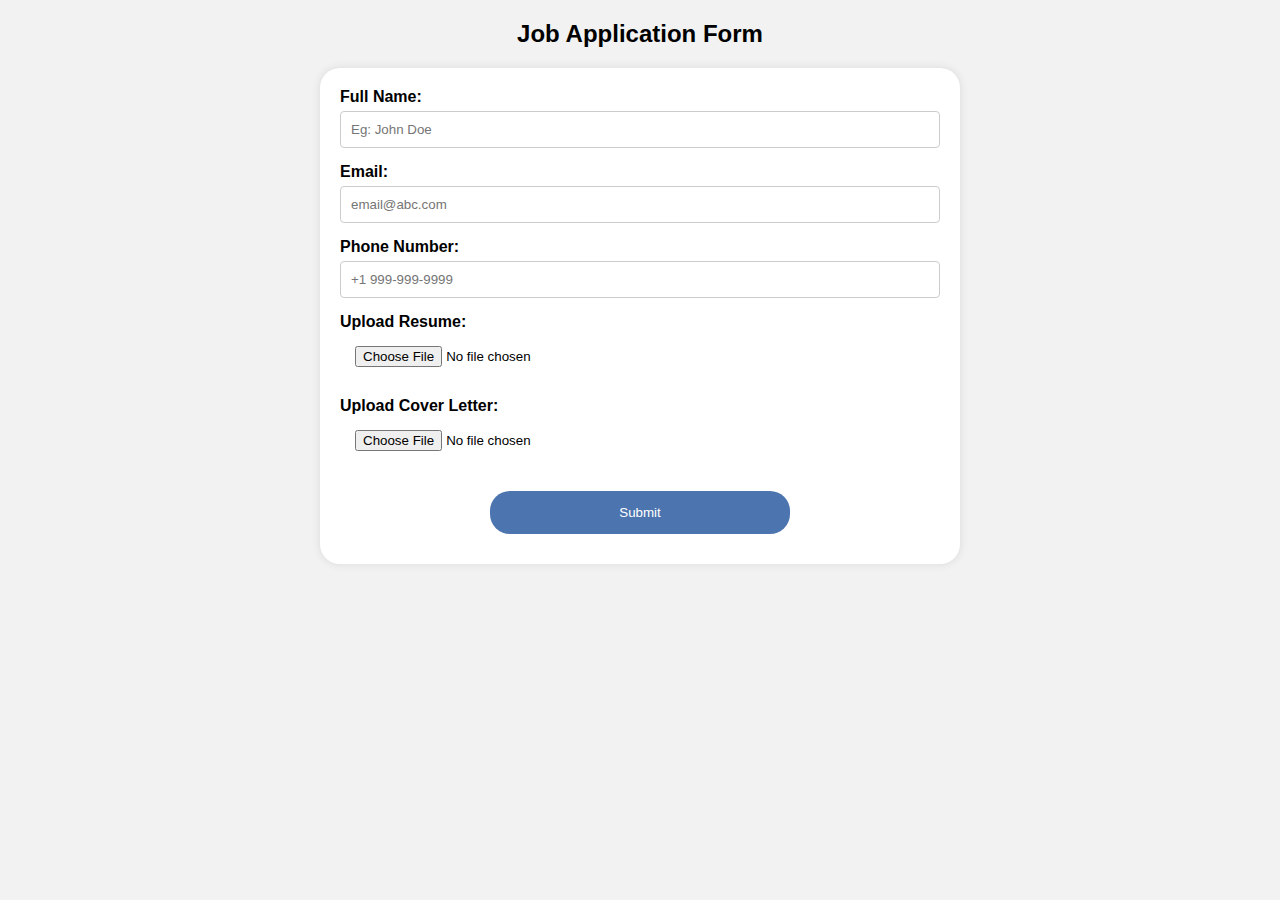
<file: templates/apply.html>
<!DOCTYPE html>
<html lang="en">
<head>
<meta charset="UTF-8">
<meta name="viewport" content="width=device-width, initial-scale=1.0">
<title>Job Application Form</title>

<style>
  body {
    font-family: Arial, sans-serif;
    background-color: #f2f2f2;
    margin: 0;
    padding: 0;
  }

  h2 {
    text-align: center;
    margin-top: 20px;
  }

  form {
    width: 80%;
    max-width: 600px;
    margin: 0 auto;
    background-color: #fff;
    padding: 20px;
    border-radius: 20px;
    box-shadow: 0 0 10px rgba(0, 0, 0, 0.1);
  }

  label {
    font-weight: bold;
  }

  input[type="text"],
  input[type="email"],
  input[type="tel"],
  textarea {
    width: 100%;
    padding: 10px;
    margin: 5px 0 15px 0;
    border: 1px solid #ccc;
    border-radius: 4px;
    box-sizing: border-box;
    resize: none;
  }

  input[type="file"] {
    margin-bottom: 15px;
    padding: 15px;
  }

  input[type="submit"] {
    background-color: #4c74af;
    color: white;
    padding: 14px 20px;
    margin-top: 10px;
    border: none;
    border-radius: 4px;
    cursor: pointer;
    width: 100%;
    transition: background-color 0.3s;
    display: block;
    width: 50%;
    border-radius: 20px;
    margin: 10px auto;
  }

  input[type="submit"]:hover {
    background-color: #000000;
    
  }

</style>

</head>
<body>
<h2>Job Application Form</h2>
<form action="/submitapp/{{ job.job_id }}" method="post">
  <label for="full_name">Full Name:</label><br>
  <input type="text" id="full_name" name="full_name" placeholder="Eg: John Doe" required><br>
  
  <label for="email">Email:</label><br>
  <input type="email" id="email" name="email" placeholder="email@abc.com" required><br>
  
  <label for="phone">Phone Number:</label><br>
  <input type="tel" id="phone" name="phone" placeholder="+1 999-999-9999"required><br>
  
  <label for="resume">Upload Resume:</label><br>
  <input type="file" id="resume" name="resume" accept=".pdf,.doc,.docx" required><br>
  
  <label for="cover_letter">Upload Cover Letter:</label><br>
  <input type="file" id="cover_letter" name="cover_letter" accept=".pdf,.doc,.docx"><br>
  
  <input type="submit" value="Submit">
</form>
</body>
</html>
</file>
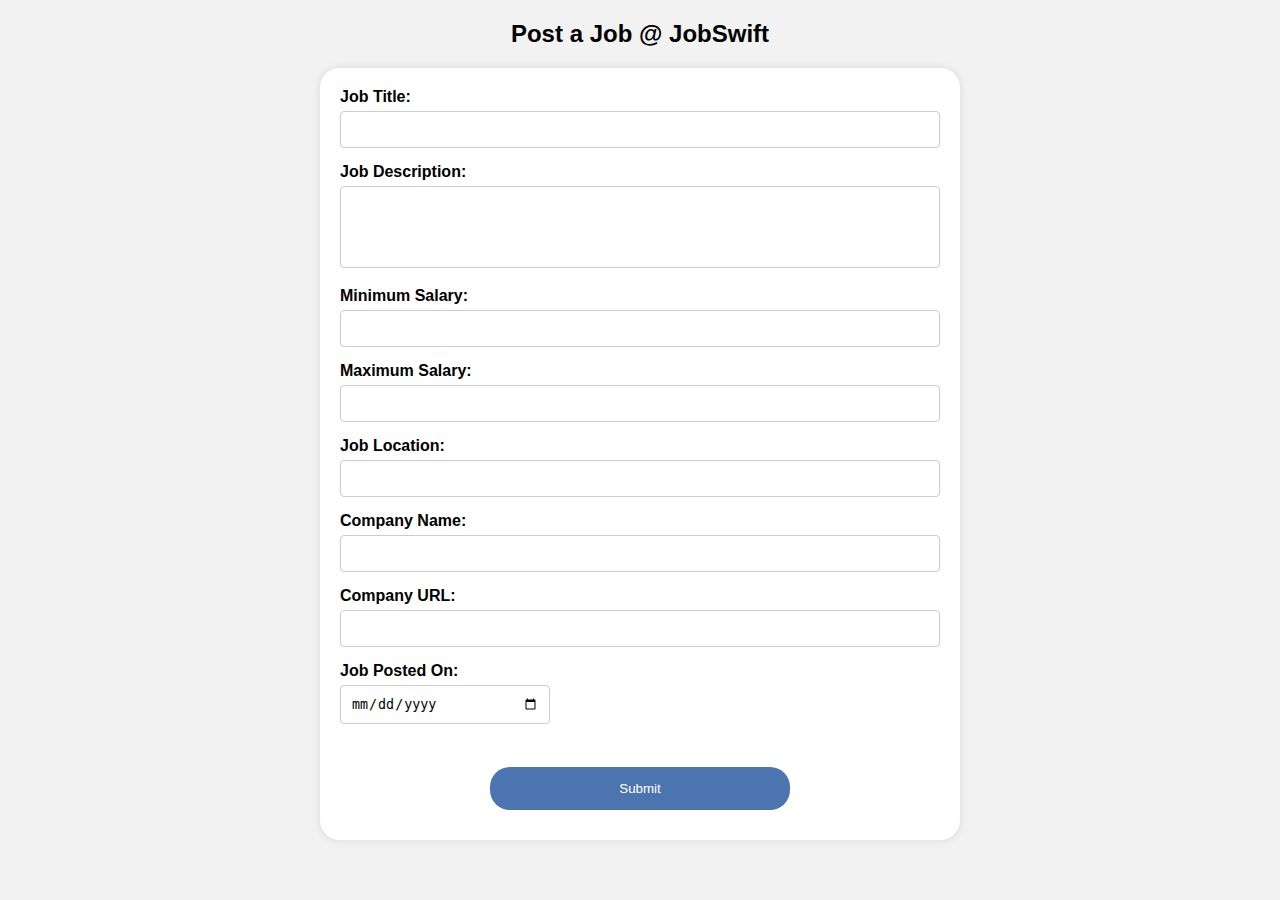
<file: templates/post-job.html>
<!DOCTYPE html>
<html lang="en">
<head>
<meta charset="UTF-8">
<meta name="viewport" content="width=device-width, initial-scale=1.0">
<title>Post Jobs @ JobSwift</title>

<style>
  body {
    font-family: Arial, sans-serif;
    background-color: #f2f2f2;
    margin: 0;
    padding: 0;
  }

  h2 {
    text-align: center;
    margin-top: 20px;
  }

  form {
    width: 80%;
    max-width: 600px;
    margin: 0 auto;
    background-color: #fff;
    padding: 20px;
    border-radius: 20px;
    box-shadow: 0 0 10px rgba(0, 0, 0, 0.1);
  }

  label {
    font-weight: bold;
  }

  input[type="text"],
  input[type="email"],
  input[type="tel"],
  input[type="number"],
  input[type="url"],
  textarea {
    width: 100%;
    padding: 10px;
    margin: 5px 0 15px 0;
    border: 1px solid #ccc;
    border-radius: 4px;
    box-sizing: border-box;
    resize: none;
  }

  input[type="date"] {
    width: 35%;
    padding: 10px;
    margin: 5px 0 15px 0;
    border: 1px solid #ccc;
    border-radius: 4px;
    box-sizing: border-box;
    resize: none;
  }

  input[type="submit"] {
    background-color: #4c74af;
    color: white;
    padding: 14px 20px;
    margin-top: 10px;
    border: none;
    border-radius: 4px;
    cursor: pointer;
    width: 100%;
    transition: background-color 0.3s;
    display: block;
    width: 50%;
    border-radius: 20px;
    margin: 10px auto;
  }

  input[type="submit"]:hover {
    background-color: #000000;
    
  }

</style>

</head>
<body>
<h2>Post a Job @ JobSwift</h2>
<form action="/createjob" method="post">
    <label for="job_title">Job Title:</label><br>
    <input type="text" id="job_title" name="job_title" required><br>
    
    <label for="job_description">Job Description:</label><br>
    <textarea id="job_description" name="job_description" rows="4" cols="50" required></textarea><br>
    
    <label for="min_salary">Minimum Salary:</label><br>
    <input type="number" id="min_salary" name="min_salary" required><br>
    
    <label for="max_salary">Maximum Salary:</label><br>
    <input type="number" id="max_salary" name="max_salary" required><br>
    
    <label for="job_location">Job Location:</label><br>
    <input type="text" id="job_location" name="job_location" required><br>
    
    <label for="company_name">Company Name:</label><br>
    <input type="text" id="company_name" name="company_name" required><br>
    
    <label for="company_url">Company URL:</label><br>
    <input type="url" id="company_url" name="company_url" required><br>
    
    <label for="job_posted_on">Job Posted On:</label><br>
    <input type="date" id="job_posted_on" name="job_posted_on" required><br><br>
    
    <input type="submit" value="Submit">
  </form>
  
</body>
</html>
</file>
